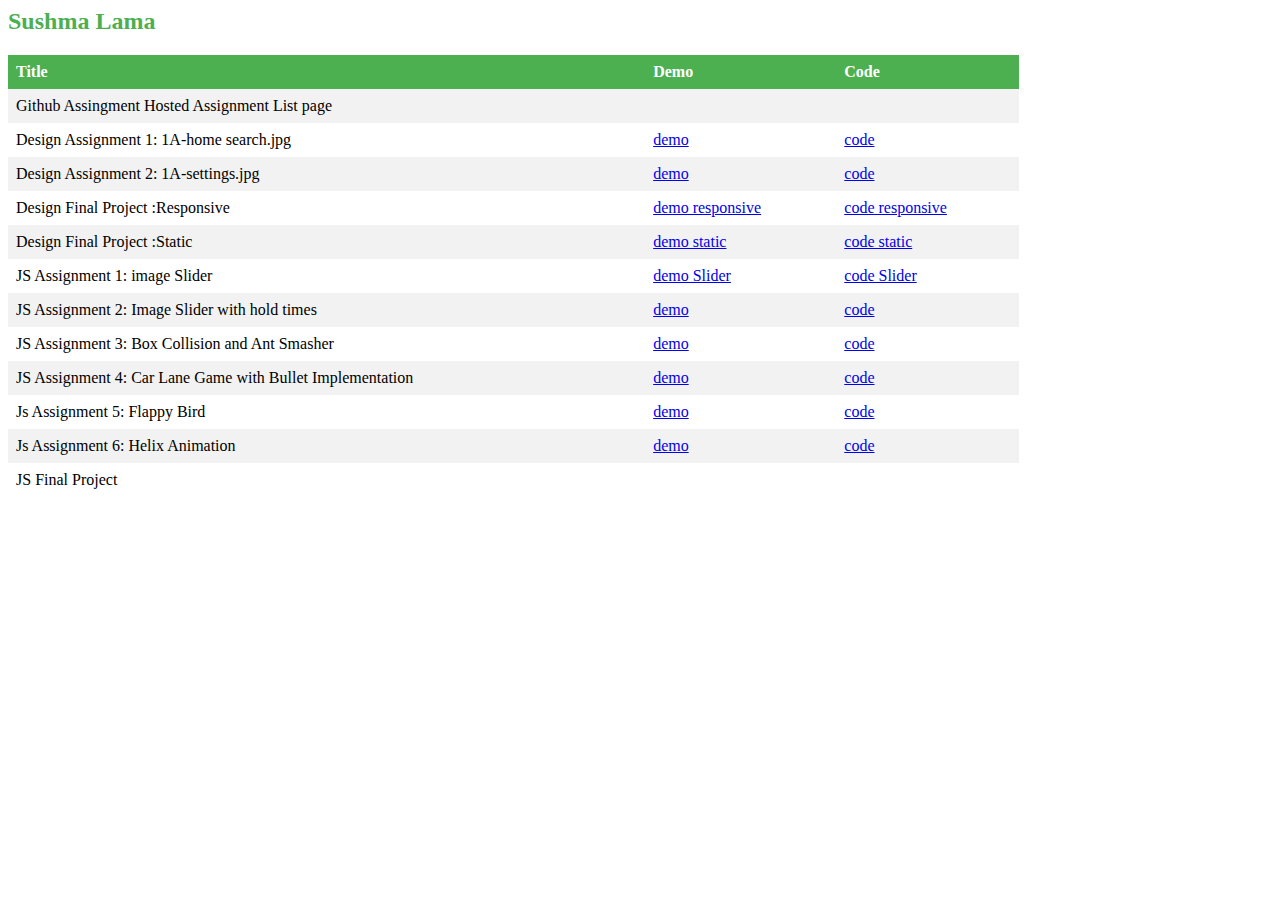
<file: index.html>
<html>

<head>
    <h2 style="color: #4CAF50"> Sushma Lama </h2>

    <style>
        table {
            border-collapse: collapse;
            width: 100%;
        }
        
        th,
        td {
            text-align: left;
            padding: 8px;
        }
        
        tr:nth-child(even) {
            background-color: #f2f2f2
        }
        
        th {
            background-color: #4CAF50;
            color: white;
        }
    </style>
</head>

<body>



    <table style="width:80%">

        <tr>
            <th>Title</th>
            <th>Demo</th>
            <th>Code</th>

        </tr>
        <tr>

            <td>Github Assingment Hosted Assignment List page</td>
            <td></td>
            <td></td>

        </tr>
        <tr>
            <td>Design Assignment 1: 1A-home search.jpg</td>

            <td>
                <a href="https://sushmalama.github.io/leapfrog/project1/index.html">demo</a>
            </td>
            <td><a href="https://github.com/sushmalama/leapfrog/tree/master/project1">code</a></td>
        </tr>
        <tr>
            <td>Design Assignment 2: 1A-settings.jpg</td>
            <td>
                <a href="https://sushmalama.github.io/leapfrog/assignment%202/index.html">demo</a>
            </td>
            <td><a href="https://github.com/sushmalama/leapfrog/tree/master/assignment%202">code</a></td>

        </tr>
        <tr>
            <td>Design Final Project :Responsive</td>
            <td> <a href="https://sushmalama.github.io/leapfrog/final%20project/responsive%20design/index.html">demo responsive</a></td>
            <td><a href="https://github.com/sushmalama/leapfrog/tree/master/final%20project/responsive%20design">code responsive</a></td>

        </tr>
        <tr>
            <td>Design Final Project :Static</td>
            <td><a href="https://sushmalama.github.io/leapfrog/final%20project/static%20design/index.html">demo static</a></td>
            <td><a href="https://github.com/sushmalama/leapfrog/tree/master/final%20project/static%20design">code static</a></td>

        </tr>
        <tr>
            <td>JS Assignment 1: image Slider</td>
            <td><a href="https://sushmalama.github.io/leapfrog/ast1/index.html">demo Slider</a></td>
            <td>
                <a href="https://github.com/sushmalama/leapfrog/tree/master/ast1">code Slider</a>
            </td>

        </tr>
        <tr>
            <td>JS Assignment 2: Image Slider with hold times</td>
            <td>
                <a href="https://sushmalama.github.io/leapfrog/ast2/index.html">demo</a></td>
            <td>
                <a href="https://github.com/sushmalama/leapfrog/tree/master/ast2">code</a></td>

        </tr>
        <tr>
            <td>JS Assignment 3: Box Collision and Ant Smasher</td>
            <td><a href="https://sushmalama.github.io/leapfrog/ast3/index.html">demo</a></td>
            <td><a href="https://github.com/sushmalama/leapfrog/tree/master/ast3">code</a></td>

        </tr>
        <tr>
            <td>JS Assignment 4: Car Lane Game with Bullet Implementation</td>
            <td><a href="https://sushmalama.github.io/leapfrog/ast4/index.html">demo</a></td>
            <td><a href="https://github.com/sushmalama/leapfrog/tree/master/ast4">code</a></td>

        </tr>
        <tr>
            <td>Js Assignment 5: Flappy Bird</td>
            <td><a href="https://sushmalama.github.io/leapfrog/ast5/index.html">demo</a></td>
            <td><a href="https://github.com/sushmalama/leapfrog/tree/master/ast5">code</a></td>

        </tr>
        <tr>
            <td>Js Assignment 6: Helix Animation</td>
            <td><a href="https://sushmalama.github.io/leapfrog/ast6/index.html">demo</a></td>
            <td><a href="https://github.com/sushmalama/leapfrog/tree/master/ast6">code</a></td>

        </tr>
        <tr>
            <td>JS Final Project</td>
            <td></td>
            <td></td>

        </tr>
    </table>

</body>

</html>
</file>
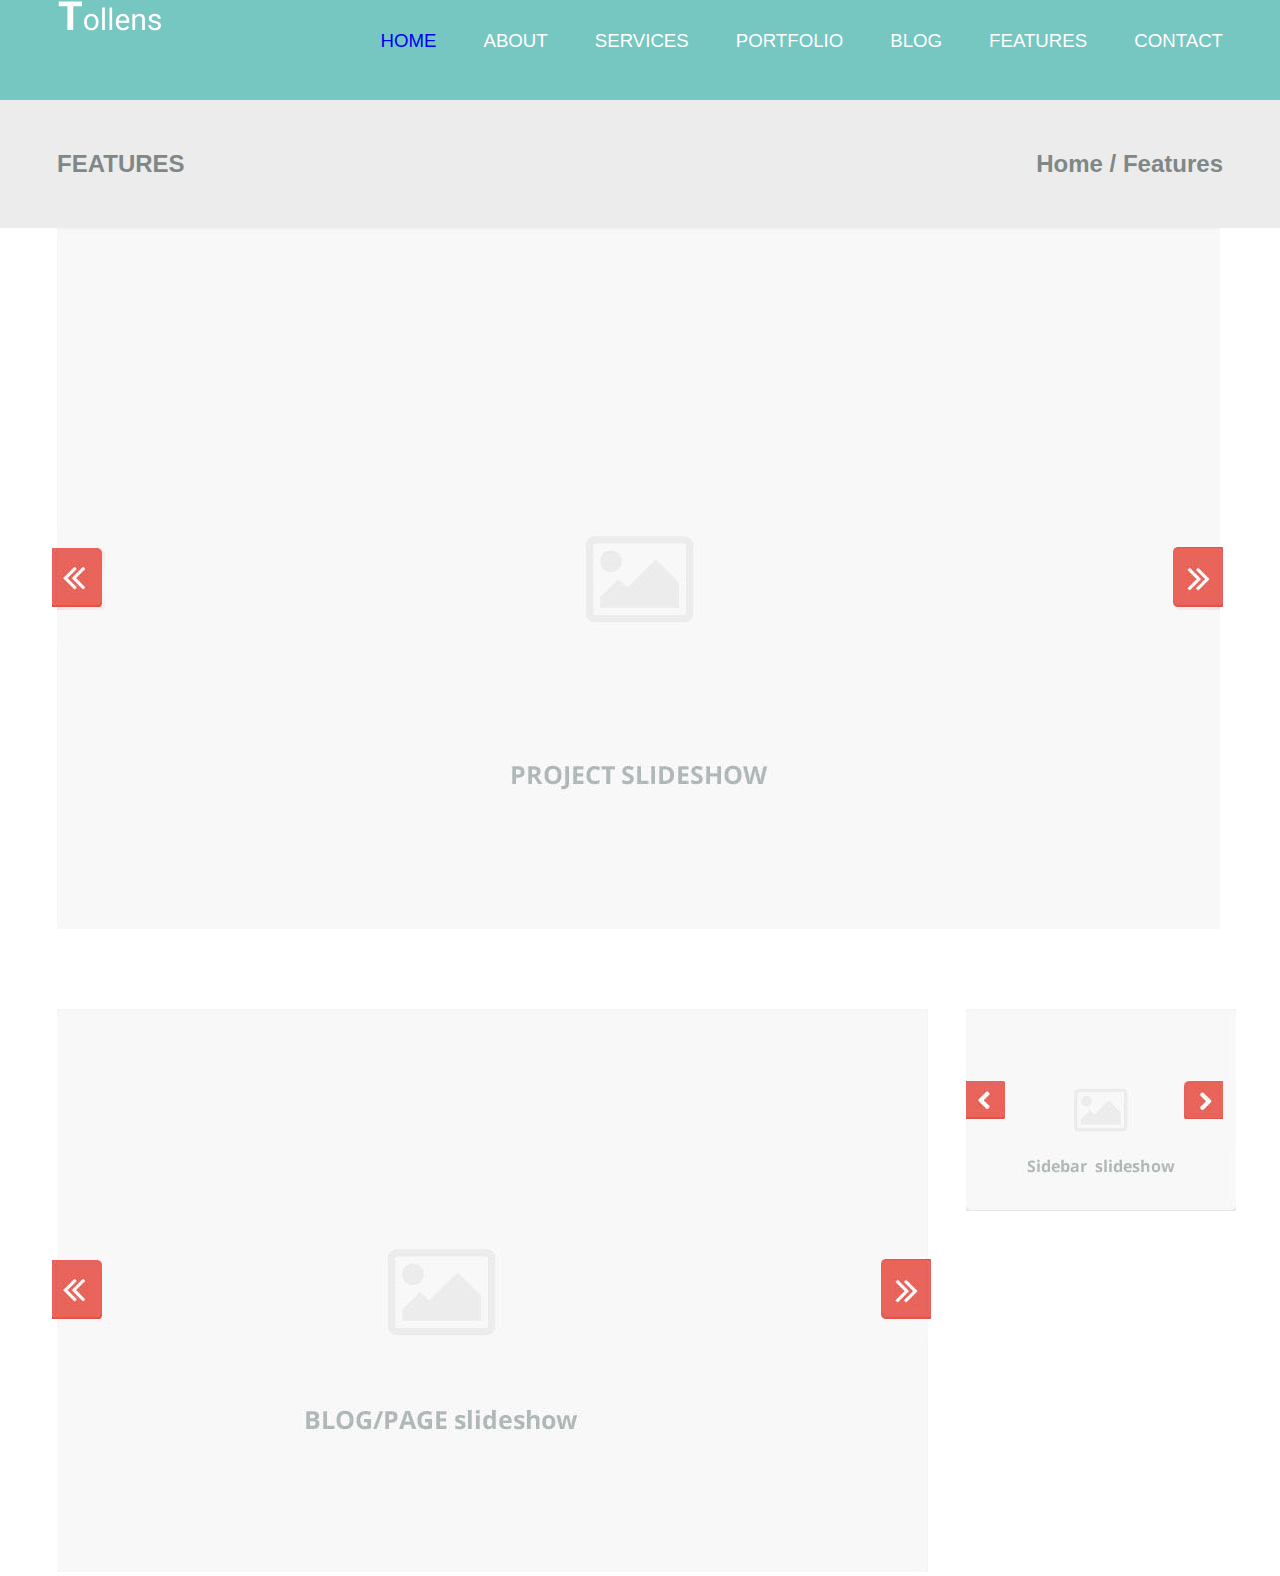
<file: assignment 2/index.html>
<!DOCTYPE html>
<html>

<head>
    <meta charset='utf-8'>
    <meta http-equiv='X-UA-Compatible' content='IE=edge'>
    <title>Tollens Demo</title>
    <meta name='viewport' content='width=device-width, initial-scale=1'>
    <link rel='stylesheet' type='text/css' media='screen' href='css/reset.css'>
    <link rel='stylesheet' type='text/css' media='screen' href='css/layout.css'>
    <link rel='stylesheet' type='text/css' media='screen' href='css/style.css'>

</head>
<style>

</style>


<body>


    <div class="main">
        <div class="header">
            <div class="header-inner">
                <div class="wrapper">
                    <div class="items">
                        <ul>
                            <li><a href=#>HOME</a></li>
                            <li>ABOUT</li>
                            <li>SERVICES</li>
                            <li>PORTFOLIO</li>
                            <li>BLOG</li>
                            <li>FEATURES</li>
                            <li>CONTACT</li>
                        </ul>
                    </div>
                    <div class="logo">
                        <img src="images/logo.png" alt="Tollens">
                    </div>
                </div>
            </div>
        </div>

        <div class="header-outer">
            <div class="wrapper">
                <div class="home-aboutus">
                    <h2>Home / Features</h2>
                </div>
                <div class="about">
                    <h2>FEATURES</h2>
                </div>
            </div>
        </div>

        <div class="main-bg">
            <div class="wrapper">
                <div class="slide-image">
                    <img src="images/slideshow.png" alt="slides">


                    <div class="bottom">
                        <img src="images/bottom.png" alt="first-bottom">

                    </div>
                    <div class="bottom2">
                        <img src="images/bottom2.png" alt="second-bottom">
                    </div>
                </div>
            </div>
            <div class="wrapper">
                <div class="blog">
                    <div class="blog-image">

                        <img src="images/blog-img.png" class="blog">
                        <div class="bottom-1">
                            <img src="images/bottom.png" alt="first-bottom">

                        </div>
                        <div class="bottom-2">
                            <img src="images/bottom2.png" alt="second-bottom">
                        </div>
                    </div>

                    <div class="blog-small">
                        <div class="small">
                            <img src="images/blog-small.png" alt="small-blog">
                            <div class="bottom-1">
                                <img src="images/arrow.png" alt="first-bottom">

                            </div>
                            <div class="bottom-2">
                                <img src="images/arrow-1.png" alt="second-bottom">
                            </div>
                        </div>
                    </div>
                </div>

            </div>
        </div>

    </div>



    </div>





</body>

</html>
</file>
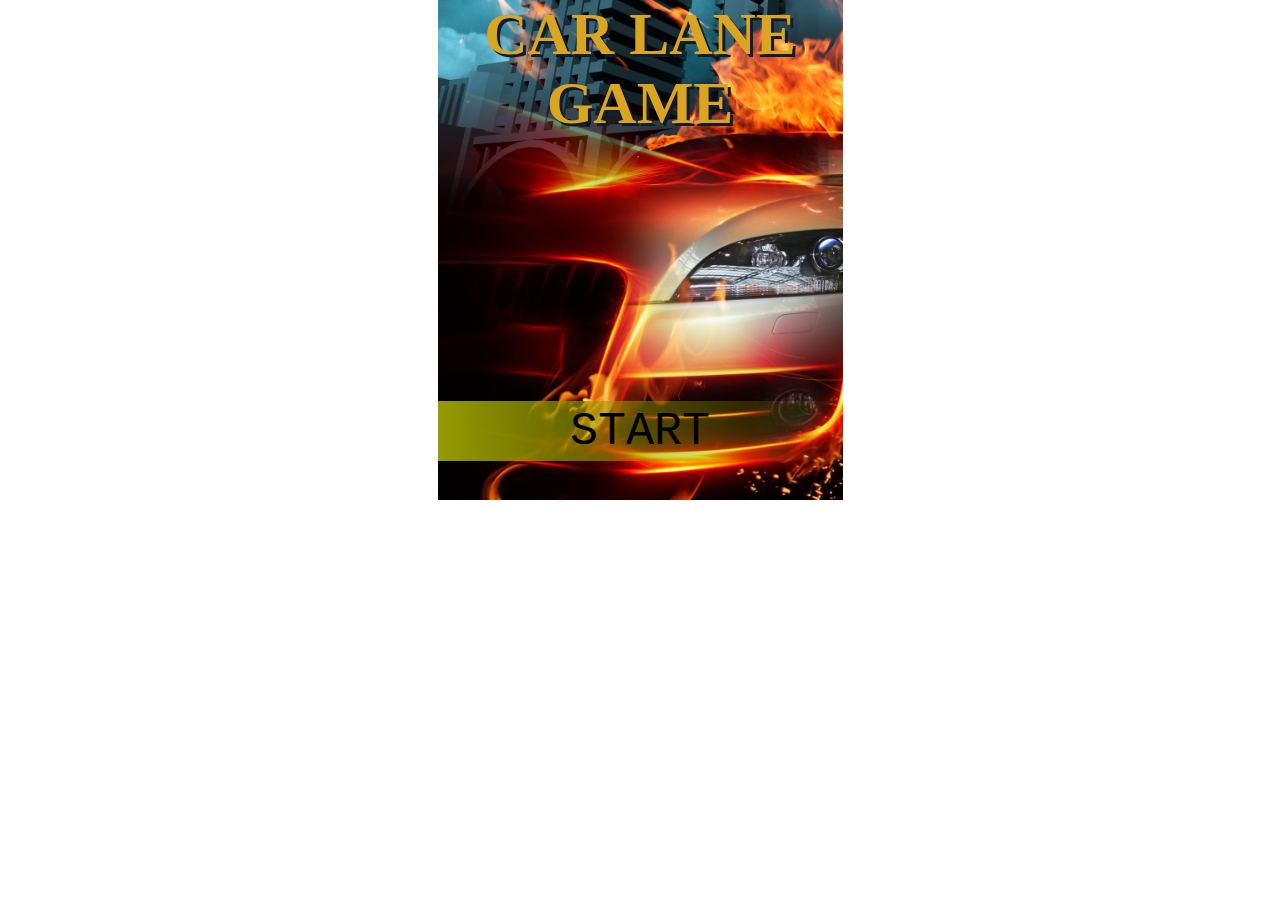
<file: ast4/index.html>
<!DOCTYPE html>
<html lang="en">

<head>
    <meta charset="UTF-8">
    <meta name="viewport" content="width=device-width, initial-scale=1.0">
    <meta http-equiv="X-UA-Compatible" content="ie=edge">
    <link rel='stylesheet' type='text/css' media='screen' href='css/style.css'>
    <title>Document</title>
</head>

<body>

    <body>

        <div id="game"></div>

        <script type="text/javascript" src="js/script.js"></script>

    </body>
</body>

</html>
</file>
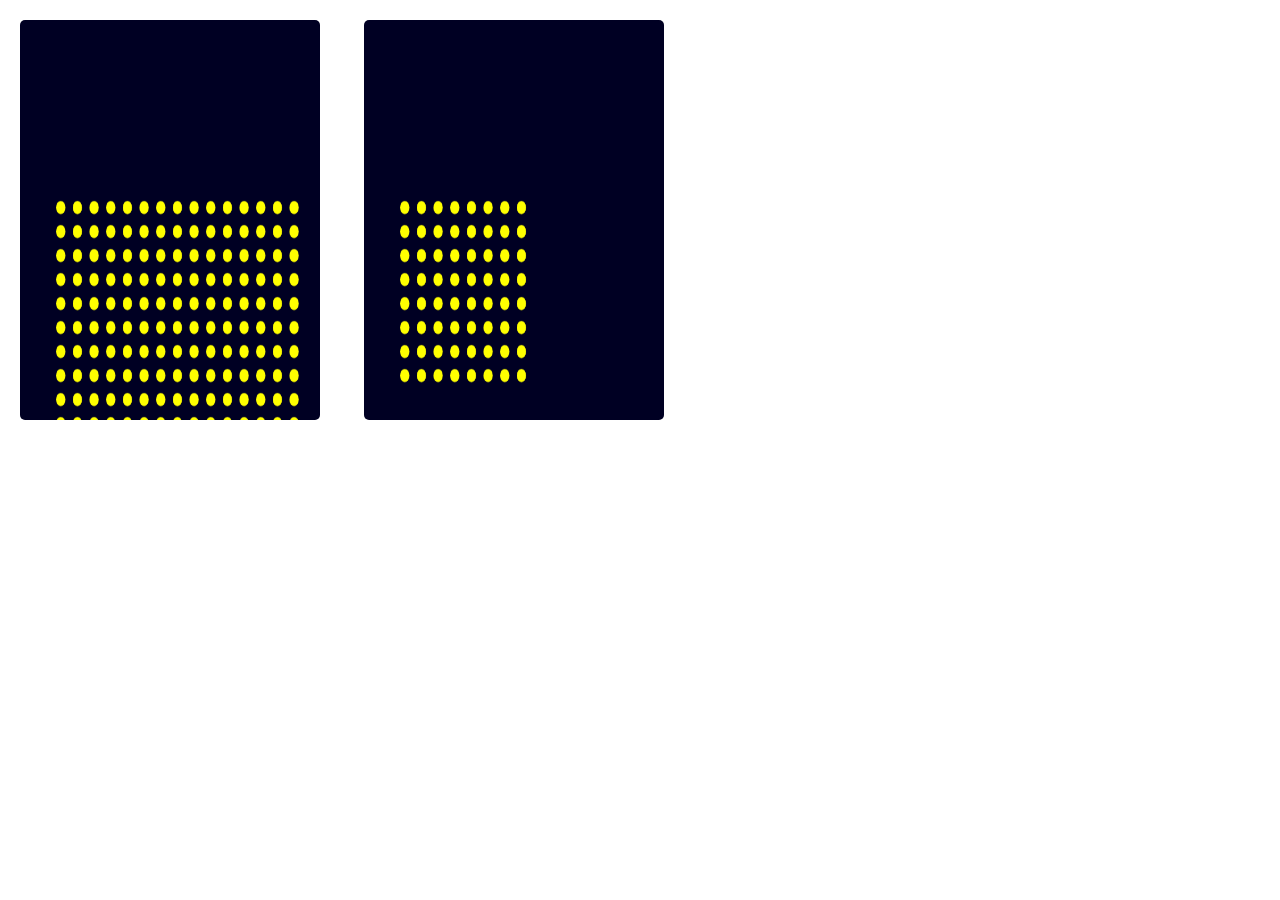
<file: ast6/index.html>
<!DOCTYPE html>
<html lang="en">

<head>
    <meta charset="UTF-8">
    <meta name="viewport" content="width=device-width, initial-scale=1.0">
    <meta http-equiv="X-UA-Compatible" content="ie=edge">
    <link rel='stylesheet' type='text/css' media='screen' href='css/style.css'>

    <title>Helix Animation</title>
</head>

<body>




    <div class="main">
        <canvas id="helix-container"></canvas>
        <canvas id="helix-container2"></canvas>
    </div>

    <script src="js/Circle.js"></script>
    <script src="js/Animation.js"></script>



</body>
</body>

</html>
</file>
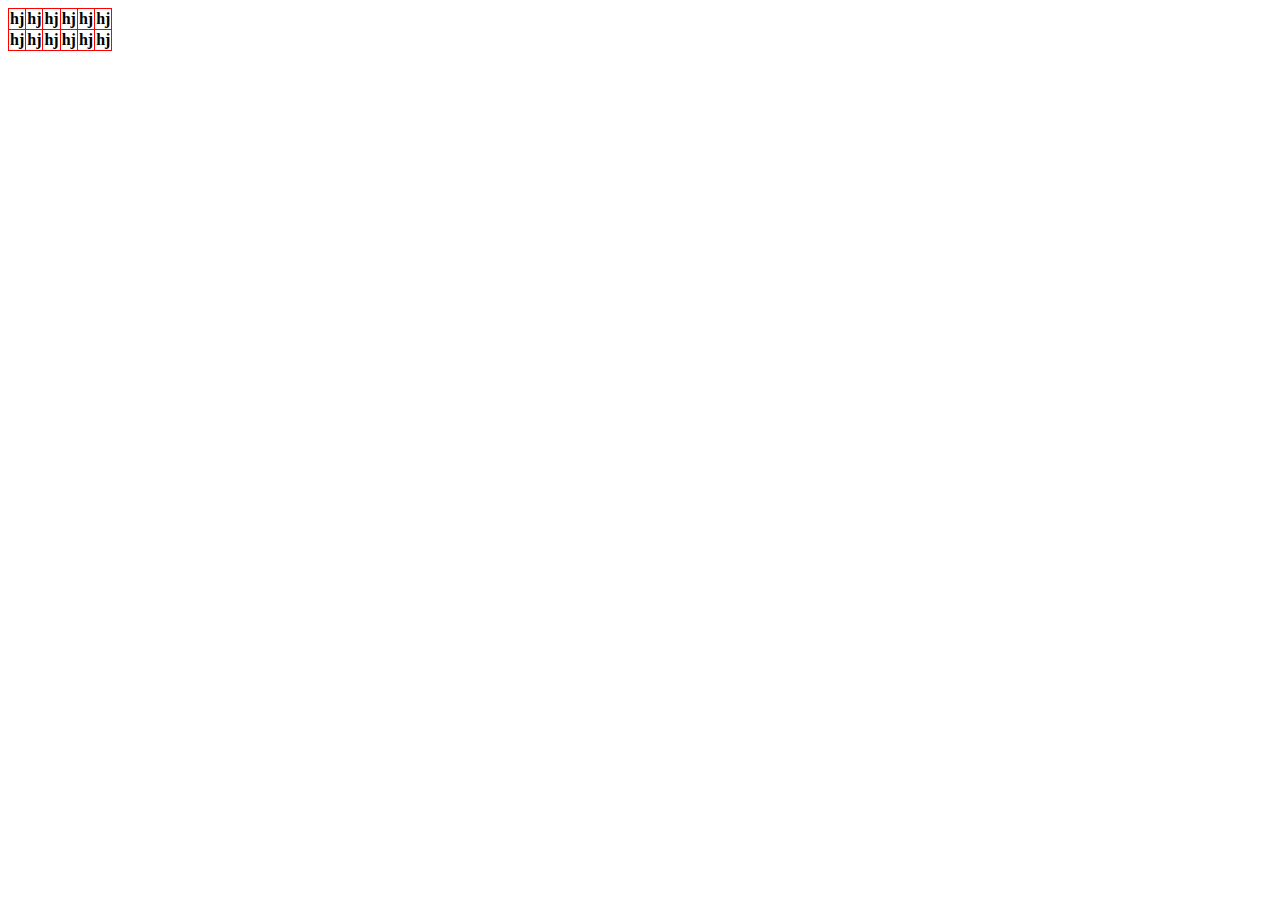
<file: Table/index.html>
<!DOCTYPE html>
<html>
<head>
	<title>Table Demo</title>
	<style type="text/css">
		th {
			border: 1px solid red;
		}
	</style>
</head>
<body>

<table rules="all" border="1px solid black">
	<tr>
		<th>hj</th>
		<th>hj</th>
		<th>hj</th>
		<th>hj</th>
		<th>hj</th>
		<th>hj</th>
	</tr>
	<tr>
		<th>hj</th>
		<th>hj</th>
		<th>hj</th>
		<th>hj</th>
		<th>hj</th>
		<th>hj</th>
	</tr>
</table>

</body>
</html>
</file>
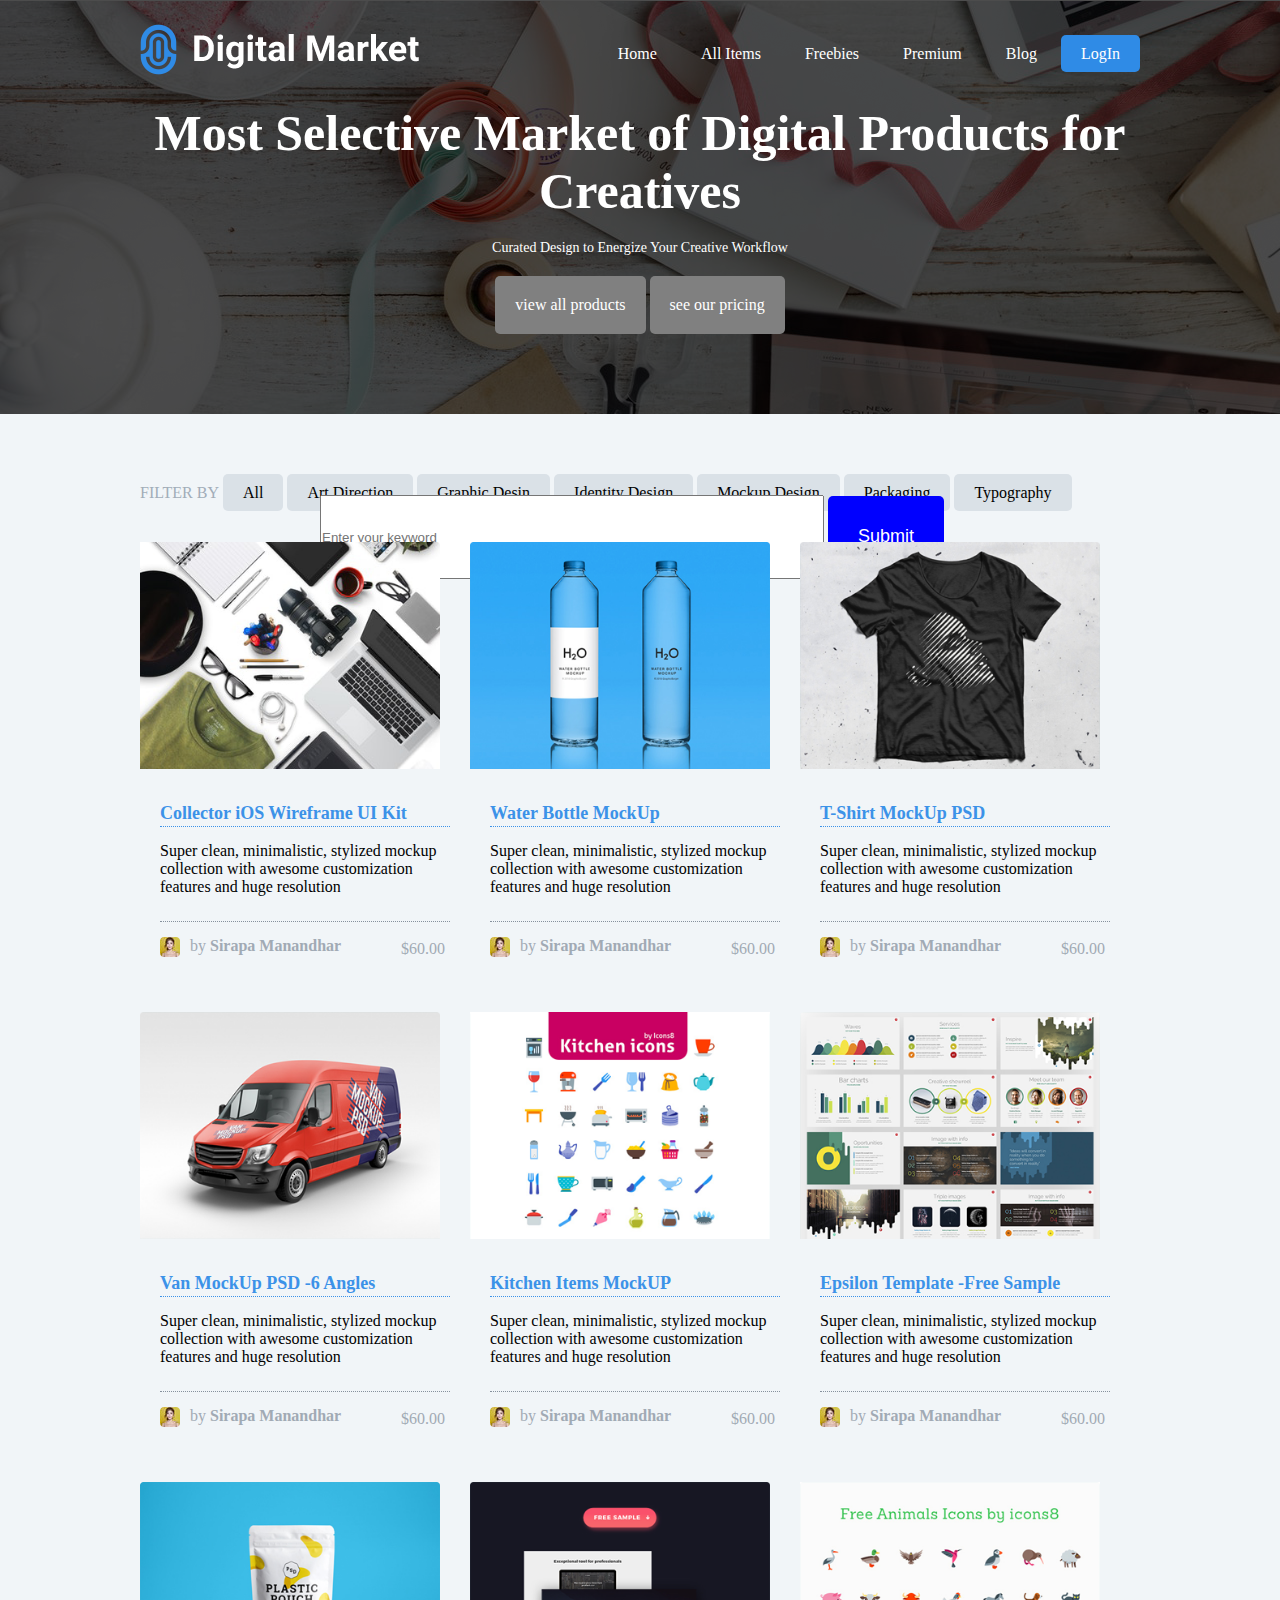
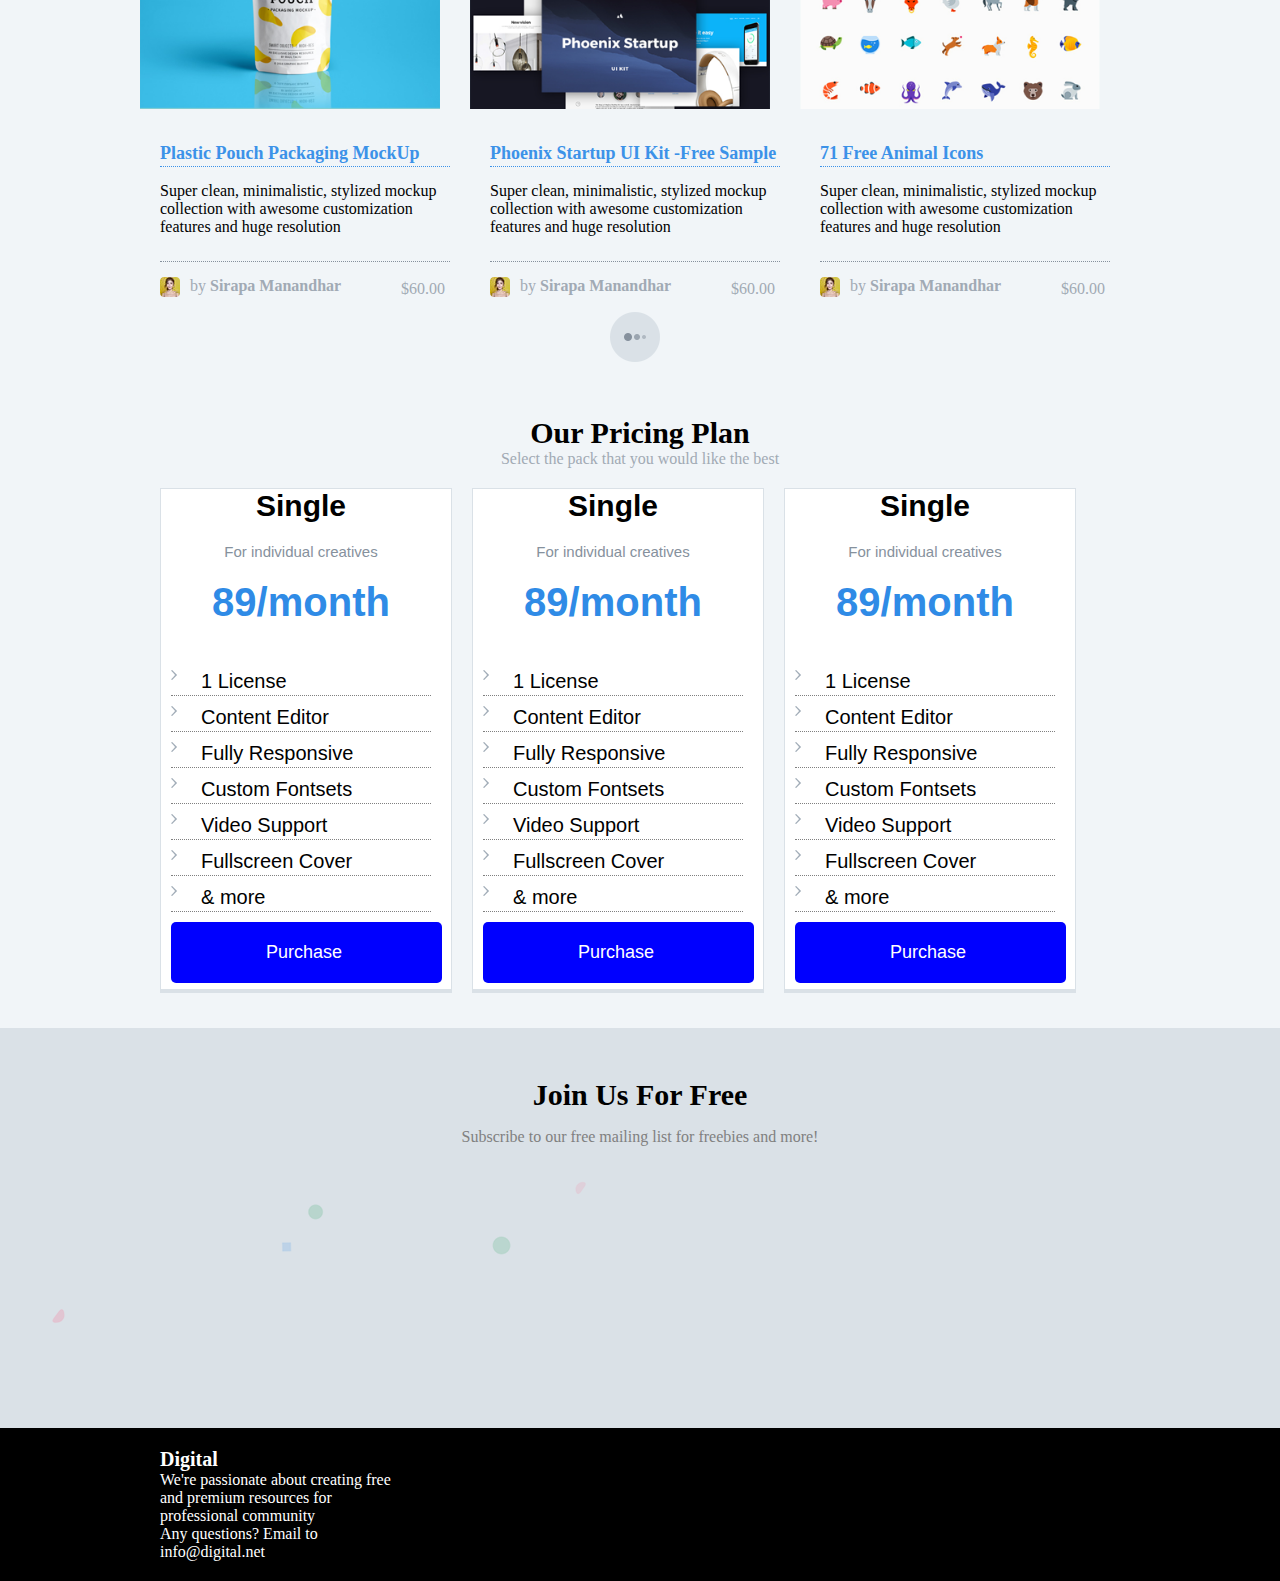
<file: final project/static design/index.html>
<!DOCTYPE html>
<html lang="en">

<head>
    <meta charset='utf-8'>
    <meta http-equiv='X-UA-Compatible' content='IE=edge'>
    <title>StaticDemo</title>
    <meta name='viewport' content='width=device-width, initial-scale=1'>
    <link rel='stylesheet' type='text/css' media='screen' href='./css/reset.css'>
    <link rel='stylesheet' type='text/css' media='screen' href='./css/layout.css'>
    <link rel='stylesheet' type='text/css' media='screen' href='./css/style.css'>
</head>

<body>

    <header class=header>
        <div class="container">
            <div class="header-top">
                <a href=#><img src="images/dm-logo.png" alt="logo" class="logo"></a>
                <nav class="menu-list">
                    <ul>
                        <li><a href=#>Home</a></li>
                        <li><a href=#>All Items</a></li>
                        <li><a href=#>Freebies</a></li>
                        <li><a href=#>Premium</a></li>
                        <li><a href=#>Blog</a></li>
                        <li><a href=# class="button">LogIn</a></li>
                    </ul>

                </nav>
                <div class="line">

                </div>
                <div class="most-selective">
                    <h2>Most Selective Market of Digital Products for Creatives</h2>
                    <P>Curated Design to Energize Your Creative Workflow</P>

                    <a href=#>
                        view all products</a>
                    <a href=#>
                       see our pricing</a>
                </div>
            </div>

            <div class="search-box">

                <input class="search-text" type="text" name="input" placeholder="Enter your keyword">

                <input type="submit" class="search-btn">



            </div>
        </div>

    </header>
    <section class="section">
        <div class="container">
            <div class="filter-by">
                <ul>
                    <li>FILTER BY</li>
                    <li><a href=#>All</a></li>
                    <li><a href=#>Art Direction</a></li>
                    <li><a href=#>Graphic Desin</a></li>
                    <li><a href=#>Identity Design</a></li>
                    <li><a href=#>Mockup Design</a></li>
                    <li><a href=#>Packaging</a></li>
                    <li><a href=#>Typography</a></li>
                </ul>
            </div>

            <div class="products">

                <div class="product-detail">
                    <div class="product-image">
                        <img src="images/pro-img.png" alt="productImage" class="org-img">
                        <!-- <div class="hov-img">
                            <img src="images/overlay-stats.png" alt="productImage">
                            <a><img src="images/eye.png" alt="eye-icon"></a>
                            <a><img src="images/basket.png" alt="basket-icon"></a>
                        </div> -->
                    </div>
                    <div class="info">
                        <div class="image-info">
                            <a href=#>
                                <h2>Collector iOS Wireframe UI Kit</h2>
                            </a>
                            <p> Super clean, minimalistic, stylized mockup collection with awesome customization features and huge resolution</p>

                        </div>
                        <div class="author">
                            <img src="images/sirapa.png" class="author-img" alt="autho-img">
                            <p>by <strong>Sirapa Manandhar</strong></p>
                            <a href=#>$60.00</a>
                        </div>
                    </div>
                </div>


                <div class="product-detail">
                    <div class="product-image">
                        <img src="images/bottle.png" alt="productImage" class="org-img">
                        <!-- <div class="hov-img">
                            <img src="images/overlay-stats.png" alt="productImage">
                            <a><img src="images/eye.png" alt="eye-icon"></a>
                            <a><img src="images/basket.png" alt="basket-icon"></a>
                        </div> -->
                    </div>
                    <div class="info">
                        <div class="image-info">
                            <a href=#>
                                <h2>Water Bottle MockUp</h2>
                            </a>
                            <p> Super clean, minimalistic, stylized mockup collection with awesome customization features and huge resolution</p>

                        </div>
                        <div class="author">
                            <img src="images/sirapa.png" class="author-img" alt="autho-img">
                            <p>by <strong>Sirapa Manandhar</strong></p>
                            <a href=#>$60.00</a>
                        </div>
                    </div>
                </div>

                <div class="product-detail">
                    <div class="product-image">
                        <img src="images/tshirt.png" alt="productImage" class="org-img">
                        <!-- <div class="hov-img">
                                <img src="images/overlay-stats.png" alt="productImage">
                                <a><img src="images/eye.png" alt="eye-icon"></a>
                                <a><img src="images/basket.png" alt="basket-icon"></a>
                            </div> -->
                    </div>
                    <div class="info">
                        <div class="image-info">
                            <a href=#>
                                <h2>T-Shirt MockUp PSD</h2>
                            </a>
                            <p> Super clean, minimalistic, stylized mockup collection with awesome customization features and huge resolution</p>

                        </div>
                        <div class="author">
                            <img src="images/sirapa.png" class="author-img" alt="autho-img">
                            <p>by <strong>Sirapa Manandhar</strong></p>
                            <a href=#>$60.00</a>
                        </div>
                    </div>
                </div>

                <div class="product-detail">
                    <div class="product-image">
                        <img src="images/van.png" alt="productImage" class="org-img">
                        <!-- <div class="hov-img">
                                    <img src="images/overlay-stats.png" alt="productImage">
                                    <a><img src="images/eye.png" alt="eye-icon"></a>
                                    <a><img src="images/basket.png" alt="basket-icon"></a>
                                </div> -->
                    </div>
                    <div class="info">
                        <div class="image-info">
                            <a href=#>
                                <h2>Van MockUp PSD -6 Angles</h2>
                            </a>
                            <p> Super clean, minimalistic, stylized mockup collection with awesome customization features and huge resolution</p>

                        </div>
                        <div class="author">
                            <img src="images/sirapa.png" class="author-img" alt="autho-img">
                            <p>by <strong>Sirapa Manandhar</strong></p>
                            <a href=#>$60.00</a>
                        </div>
                    </div>
                </div>


                <div class="product-detail">
                    <div class="product-image">
                        <img src="images/kitchen.png" alt="productImage" class="org-img">
                        <!-- <div class="hov-img">
                                        <img src="images/overlay-stats.png" alt="productImage">
                                        <a><img src="images/eye.png" alt="eye-icon"></a>
                                        <a><img src="images/basket.png" alt="basket-icon"></a>
                                    </div> -->
                    </div>
                    <div class="info">
                        <div class="image-info">
                            <a href=#>
                                <h2>Kitchen Items MockUP</h2>
                            </a>
                            <p> Super clean, minimalistic, stylized mockup collection with awesome customization features and huge resolution</p>

                        </div>
                        <div class="author">
                            <img src="images/sirapa.png" class="author-img" alt="autho-img">
                            <p>by <strong>Sirapa Manandhar</strong></p>
                            <a href=#>$60.00</a>
                        </div>
                    </div>
                </div>


                <div class="product-detail">
                    <div class="product-image">
                        <img src="images/espsilon.png" alt="productImage" class="org-img">
                        <!-- <div class="hov-img">
                                            <img src="images/overlay-stats.png" alt="productImage">
                                            <a><img src="images/eye.png" alt="eye-icon"></a>
                                            <a><img src="images/basket.png" alt="basket-icon"></a>
                                        </div> -->
                    </div>
                    <div class="info">
                        <div class="image-info">
                            <a href=#>
                                <h2>Epsilon Template -Free Sample</h2>
                            </a>
                            <p> Super clean, minimalistic, stylized mockup collection with awesome customization features and huge resolution</p>

                        </div>
                        <div class="author">
                            <img src="images/sirapa.png" class="author-img" alt="autho-img">
                            <p>by <strong>Sirapa Manandhar</strong></p>
                            <a href=#>$60.00</a>
                        </div>
                    </div>
                </div>


                <div class="product-detail">
                    <div class="product-image">
                        <img src="images/pouch.png" alt="productImage" class="org-img">
                        <!-- <div class="hov-img">
                                    <img src="images/overlay-stats.png" alt="productImage">
                                    <a><img src="images/eye.png" alt="eye-icon"></a>
                                    <a><img src="images/basket.png" alt="basket-icon"></a>
                                </div> -->
                    </div>
                    <div class="info">
                        <div class="image-info">
                            <a href=#>
                                <h2>Plastic Pouch Packaging MockUp</h2>
                            </a>
                            <p> Super clean, minimalistic, stylized mockup collection with awesome customization features and huge resolution</p>

                        </div>
                        <div class="author">
                            <img src="images/sirapa.png" class="author-img" alt="autho-img">
                            <p>by <strong>Sirapa Manandhar</strong></p>
                            <a href=#>$60.00</a>
                        </div>
                    </div>
                </div>

                <div class="product-detail">
                    <div class="product-image">
                        <img src="images/phoenix.png" alt="productImage" class="org-img">
                        <!-- <div class="hov-img">
                                        <img src="images/overlay-stats.png" alt="productImage">
                                        <a><img src="images/eye.png" alt="eye-icon"></a>
                                        <a><img src="images/basket.png" alt="basket-icon"></a>
                                    </div> -->
                    </div>
                    <div class="info">
                        <div class="image-info">
                            <a href=#>
                                <h2>Phoenix Startup UI Kit -Free Sample</h2>
                            </a>
                            <p> Super clean, minimalistic, stylized mockup collection with awesome customization features and huge resolution</p>

                        </div>
                        <div class="author">
                            <img src="images/sirapa.png" class="author-img" alt="autho-img">
                            <p>by <strong>Sirapa Manandhar</strong></p>
                            <a href=#>$60.00</a>
                        </div>
                    </div>
                </div>

                <div class="product-detail">
                    <div class="product-image">
                        <img src="images/animals.png" alt="productImage" class="org-img">
                        <!-- <div class="hov-img">
                                            <img src="images/overlay-stats.png" alt="productImage">
                                            <a><img src="images/eye.png" alt="eye-icon"></a>
                                            <a><img src="images/basket.png" alt="basket-icon"></a>
                                        </div> -->
                    </div>
                    <div class="info">
                        <div class="image-info">
                            <a href=#>
                                <h2>71 Free Animal Icons</h2>
                            </a>
                            <p> Super clean, minimalistic, stylized mockup collection with awesome customization features and huge resolution</p>

                        </div>
                        <div class="author">
                            <img src="images/sirapa.png" class="author-img" alt="autho-img">
                            <p>by <strong>Sirapa Manandhar</strong></p>
                            <a href=#>$60.00</a>
                        </div>
                    </div>
                </div>
            </div>
            <figure>
                <a href=#><img src="images/loading.png" alt="loading"></a>
            </figure>

            <div class="purchase">
                <div class="pricing-plan">

                    <h2>Our Pricing Plan</h2>
                    <p>Select the pack that you would like the best</p>
                </div>
                <div class="purchase-group">
                    <div class="single">
                        <h3>Single</h3>
                        <p class="individual">For individual creatives</p>

                        <h2><strong>89</strong>/month</h2>

                        <ul class="single-list">

                            <li>1 License</li>


                            <li>Content Editor</li>


                            <li>Fully Responsive</li>


                            <li>Custom Fontsets</li>


                            <li>Video Support</li>


                            <li>Fullscreen Cover</li>


                            <li>& more</li>

                        </ul>
                        <span class="sub">Purchase</span>
                    </div>
                    <div class="single">
                        <h3>Single</h3>
                        <p class="individual">For individual creatives</p>

                        <h2><strong>89</strong>/month</h2>

                        <ul class="single-list">
                            <li>1 License</li>


                            <li>Content Editor</li>


                            <li>Fully Responsive</li>


                            <li>Custom Fontsets</li>


                            <li>Video Support</li>


                            <li>Fullscreen Cover</li>


                            <li>& more</li>
                        </ul>
                        <span class="subs">Purchase</span>
                    </div>
                    <div class="single">
                        <h3>Single</h3>
                        <p class="individual">For individual creatives</p>

                        <h2><strong>89</strong>/month</h2>

                        <ul class="single-list">
                            <li>1 License</li>


                            <li>Content Editor</li>


                            <li>Fully Responsive</li>


                            <li>Custom Fontsets</li>


                            <li>Video Support</li>


                            <li>Fullscreen Cover</li>


                            <li>& more</li>
                        </ul>
                        <span class="subs">Purchase</span>
                    </div>



                </div>

            </div>
        </div>

        <div class="join-us">

            <h2> Join Us For Free</h2>

            <p>Subscribe to our free mailing list for freebies and more!</p>


        </div>

    </section>
    <footer>
        <div class="container">
            <div class="digital">
                <h2> Digital</h2>
                <p> We're passionate about creating free and premium resources for professional community</p>
                <p> Any questions? Email to info@digital.net</p>
            </div>


        </div>
    </footer>


</body>

</html>
</file>
<file: assignment 2/css/layout.css>
.wrapper {
    width: 1166px;
    margin-left: auto;
    margin-right: auto;
}
</file>
<file: assignment 2/css/style.css>
.header {
    background: url(../images/bg.png)repeat center center;
    background-size: cover;
    /* position: fixed; */
    /* height: 500px; */
    top: 0;
    left: 0;
    width: 100%;
    height: 100px;
}

.logo {
    /* padding-right: 219px; */
}

.items {
    margin-top: 30px;
    list-style-type: none;
    float: right;
}

.items ul li {
    padding-left: 43px;
    font-family: Arial, Helvetica, sans-serif;
    font-size: 14pt;
    display: inline;
    color: white;
}

.header-outer {
    background-color: #ececec;
    font-family: Arial, Helvetica, sans-serif;
    padding: 50px 0;
}

.about h2 {
    margin-top: 34px;
    color: #7f8887;
    font-size: 18pt;
    margin: auto;
}

.home-aboutus h2 {
    font-size: 18pt;
    margin-top: 34px;
    float: right;
    color: #7f8887;
    margin: auto;
}


/* .main-bg {
        background-color: greenyellow;
    } */

.slide-image {
    height: 701px;
    width: 100%;
    /* z-index: 1; */
    position: relative;
}

.bottom {
    /* z-index: 3; */
    position: absolute;
    top: 50%;
    left: 0;
    margin-left: 20px;
    /* margin-top: 56px; */
    transform: translate(-50%, -50%);
}

.bottom:hover {
    background-color: blue;
}

.bottom2 {
    position: absolute;
    top: 50%;
    right: 0;
    margin-right: -25px;
    /* margin-top: 56px; */
    transform: translate(-50%, -50%);
}


}
.slide-image {
    height: 500px;
    width: 100%;
    /* z-index: 1; */
    
    position: relative;
}
.blog-image {
    position: relative;
    z-index: 1;
    height: 563px;
    margin-top: 80px;
    width: 78%;
    float: left;
}

/* .blog-image .blog {
    width: 871px;
} */
.blog-image .bottom-1 {
    /* z-index: 3; */
    
    position: absolute;
    top: 50%;
    left: 0;
    z-index: 2;
    margin-left: 20px;
    /* margin-top: 56px; */
    
    transform: translate(-50%, -50%);
}
.blog-image .bottom-2 {
    position: absolute;
    top: 50%;
    z-index: 2;
    right: 0;
    margin-right: 10px;
    /* margin-top: 56px; */
    
    transform: translate(-50%, -50%);
}
.blog-small .small {
    float: right;
    width: 22%;
    margin-top: 80px;
    position: relative;
}
.small .bottom-1 {
    position: absolute;
    top: 35%;
    left: 0;
}
.small .bottom-2 {
    position: absolute;
    top: 35%;
    right: 0;
}
</file>
<file: ast4/css/style.css>
* {
    margin: 0;
    padding: 0;
}
</file>
<file: ast6/css/style.css>
* {
    margin: 0;
    padding: 0;
    /* box-sizing: border-box;*/
    border-radius: 5px;
}

.main {
    width: 100%;
}

canvas {
    display: inline-block;
    margin: 20px;
    width: 300px;
    height: 400px;
}
</file>
<file: final project/static design/css/layout.css>
.container {
    width: 0.6093em;
    margin: 0 auto;
}
</file>
<file: final project/static design/css/style.css>
.container {
            width: 1000px;
            margin: 0 auto;
        }
        
        body {
            background: #f1f5f8;
        }
        
        .header {
            background: url(../images/background-img.png);
            background-repeat: no-repeat;
            background: cover;
            width: 100%;
        }
        
        .header::after {
            content: " ";
            clear: both;
            display: block;
            visibility: none;
        }
        
        .header-top {
            padding-top: 24px;
        }
        
        .logo {
            float: left;
        }
        
        .logo:hover {
            background: pink;
        }
        
        .menu-list {
            float: right;
        }
        
        .menu-list ul li {
            display: inline-block;
            list-style-type: none;
            color: white;
        }
        
        .menu-list ul li a {
            padding: 10px 20px;
            text-decoration: solid;
            color: white;
            line-height: 60px;
            /* border-radius: 25px; */
        }
        
        .menu-list ul li a:hover {
            background-color: grey;
            /* border: -1px transparent; */
        }
        
        .menu-list ul li .button {
            /* border-inline-color: blue; */
            background: #2f8be6;
            border: none;
            border-radius: 5px;
        }
        
        .most-selective {
            color: white;
            padding-top: 80px;
            padding-bottom: 80px;
            text-align: center;
        }
        
        .most-selective h2 {
            font-size: 50px;
            padding-bottom: 20px;
        }
        
        .most-selective p {
            font-size: 14px;
            padding-bottom: 20px;
        }
        
        .most-selective a {
            display: inline-block;
            color: white;
            text-decoration: none;
            background: grey;
            padding: 20px;
            border-radius: 5px;
        }
        
        .most-selective a:hover {
            background: #2f8be6;
        }
        
        .search-box {
            position: absolute;
            top: 55%;
            left: 25%;
            transform: transition(-15%, -15%);
            /* display: none; */
        }
        
        .search-text {
            height: 80px;
            width: 500px;
        }
        
        .search-btn {
            display: inline-block;
            color: white;
            text-decoration: none;
            background: blue;
            font-size: 18px;
            font-family: Arial, Helvetica, sans-serif;
            padding: 30px;
            border-radius: 5px;
            border: none;
        }
        
        .filter-by ul li {
            display: inline-block;
            /* color: pink; */
        }
        
        .filter-by ul li {
            color: #a2adb8;
        }
        
        .filter-by ul li a {
            color: black;
            padding: 10px 20px;
            /* border: 1px solid grey; */
            text-decoration: none;
            background-color: #dae1e7;
            border-radius: 5px;
        }
        
        .filter-by ul li a:hover {
            background-color: #2f8be6;
            border: 1px transparent;
        }
        
        .section {
            padding-top: 70px;
        }
        
        .product-detail {
            margin-top: 40px;
            height: 430px;
            /* width: 370px; */
            width: 330px;
            position: relative;
            z-index: 1;
        }
        
        .hov-img {
            position: absolute;
            z-index: 2;
            top: 0;
            left: 0;
        }
        
        .hov-img a {
            float: left;
            position: absolute;
            z-index: 2;
            top: 121px;
            left: 191px;
        }
        
        .info {
            padding: 30px 20px 20px 20px;
        }
        
        .image-info {
            padding-bottom: 10px;
        }
        
        .image-info h2 {
            padding-bottom: 2px;
            font-size: 18px;
        }
        
        .image-info a {
            /* background: blue; */
            text-decoration: none;
            color: #3c92e8;
        }
        
        .image-info a h2 {
            border-bottom: 1px dotted #3c92e8;
        }
        
        .image-info p {
            padding-top: 15px;
            padding-bottom: 25px;
            font-size: 16px;
            border-bottom: 1px dotted #86919d;
        }
        
        .author {
            padding-top: 5px;
        }
        
        .author .author-img {
            float: left;
            padding-right: 10px;
        }
        
        .author p {
            float: left;
            color: #a1aab4;
        }
        
        .author a {
            float: right;
            padding-right: 5px;
            text-decoration: none;
            border: none;
            border-radius: 5px;
            background: #f1f5f8;
            padding: 3px 5px;
            color: #a1aab4;
        }
        
        .product-detail {
            float: left;
            /* padding-right: 5px; */
        }
        
        .org-img {
            width: 300px;
        }
        
        figure {
            margin-top: 50px;
            padding-bottom: 50px;
        }
        
        figure a {
            padding-left: 470px;
        }
        
        .pricing-plan {
            text-align: center;
        }
        
        .pricing-plan h2 {
            font-size: 30px;
        }
        
        .pricing-plan p {
            color: #a1aab4;
        }
        
        .purchase-group {
            margin-top: 20px;
        }
        
        .single {
            height: 500px;
            width: 280px;
            border: 1px solid #dae1e7;
            border-bottom: 4px solid #dae1e7;
            font-family: Arial, Helvetica, sans-serif;
            float: left;
            padding-right: 10px;
            border-spacing: 20px;
            margin-left: 20px;
            background: white;
        }
        
        .single h3 {
            text-align: center;
            font-size: 30px;
            /* display: none; */
        }
        
        .single span {
            text-align: center;
            font-family: fantasy;
            font-size: 70px;
            font-weight: lighter;
            float: left;
            padding-left: 80px;
            padding-bottom: 70px;
            /* padding-bottom: 80px; */
            color: #2f8be6;
            display: none;
        }
        
        .single p {
            text-align: center;
            font-family: Arial, Helvetica, sans-serif;
            color: #86919d;
            font-size: 15px;
            padding: 20px;
            /* display: none; */
        }
        
        .single h2 {
            font-size: 40px;
            text-align: center;
            font-family: sans-serif;
            color: #2f8be6;
            /* display: none; */
        }
        
        .single h2 strong {
            font-size: 40px;
            padding-bottom: 10px;
            /* display: none; */
        }
        
        .single-list {
            padding-top: 35px;
        }
        
        .single ul li {
            background: url(../images/arrow.png);
            background-repeat: no-repeat;
            font-size: 20px;
            /* margin-top: 30px; */
            list-style-type: none;
            padding-left: 30px;
            padding-bottom: 2px;
            border-bottom: 1px dotted grey;
            margin: 10px;
            font-family: Arial, Helvetica, sans-serif;
        }
        
        .single ul li a {
            /* padding-top: 20px; */
            /* display: none; */
            margin-top: 40px;
            border-bottom: 1px;
            padding-left: 30px;
        }
        
        .single span {
            margin-left: 10px;
            display: inline-block;
            color: white;
            text-decoration: none;
            background: blue;
            font-size: 18px;
            font-family: Arial, Helvetica, sans-serif;
            /* padding-left: 80px;
            padding-right: 80px; */
            padding: 20px 100px 20px 95px;
            border-radius: 5px;
        }
        
        .join-us {
            margin-top: 560px;
            width: 100%;
            height: 400px;
            background: url(../images/join-border.png);
            position: relative;
        }
        
        .join-us h2 {
            padding-top: 50px;
            font-size: 30px;
            text-align: center;
            /* float: left; */
            /* float: left; */
        }
        
        .join-us p {
            padding-top: 16px;
            text-align: center;
            color: grey;
        }
        
        footer {
            background: black;
            color: white;
        }
        
        .digital {
            width: 250px;
            padding: 20px;
        }
        
        .digital h2 {
            font-size: 20px;
        }
        
        .digital p {
            font-size: 16px;
        }
</file>
